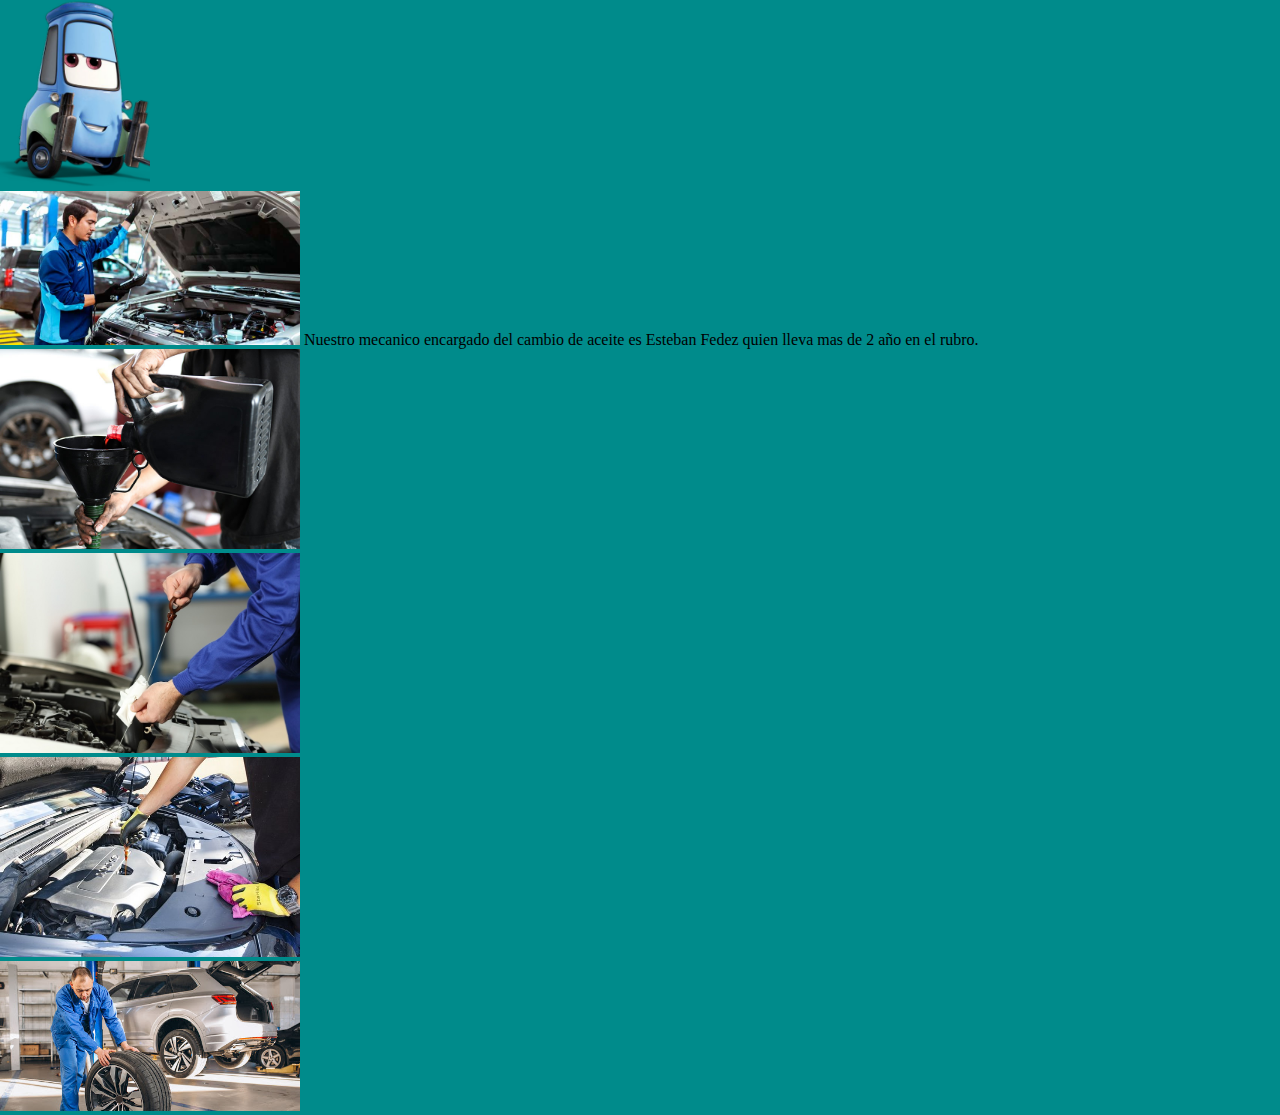
<file: nuestros trabajos/Cambio de aceite.html>
<!DOCTYPE html>
<html lang="en">
<head>
    <meta charset="UTF-8">
    <meta http-equiv="X-UA-Compatible" content="IE=edge">
    <meta name="viewport" content="width=device-width, initial-scale=1.0">
    <link rel="stylesheet" href="https://cdn.jsdelivr.net/npm/bootstrap@5.0.0-beta3/dist/css/bootstrap.min.css"
        rel="stylesheet" integrity="sha384-eOJMYsd53ii+scO/bJGFsiCZc+5NDVN2yr8+0RDqr0Ql0h+rP48ckxlpbzKgwra6"
        crossorigin="anonymous">
    <link rel="stylesheet" href="/assets/css/a.css">
    <link rel="stylesheet" href="https://stackpath.bootstrapcdn.com/bootstrap/4.1.3/css/bootstrap.min.css" integrity="sha384-MCw98/SFnGE8fJT3GXwEOngsV7Zt27NXFoaoApmYm81iuXoPkFOJwJ8ERdknLPMO" crossorigin="anonymous">
    <script src="https://code.jquery.com/jquery-3.3.1.slim.min.js" integrity="sha384-q8i/X+965DzO0rT7abK41JStQIAqVgRVzpbzo5smXKp4YfRvH+8abtTE1Pi6jizo" crossorigin="anonymous"></script>
    <script src="https://cdnjs.cloudflare.com/ajax/libs/popper.js/1.14.3/umd/popper.min.js" integrity="sha384-ZMP7rVo3mIykV+2+9J3UJ46jBk0WLaUAdn689aCwoqbBJiSnjAK/l8WvCWPIPm49" crossorigin="anonymous"></script>
    <title>Nuestros Trabajos</title>
</head>
<body>
    <script src="https://cdn.jsdelivr.net/npm/bootstrap@5.0.0-beta3/dist/js/bootstrap.bundle.min.js" integrity="sha384-JEW9xMcG8R+pH31jmWH6WWP0WintQrMb4s7ZOdauHnUtxwoG2vI5DkLtS3qm9Ekf" crossorigin="anonymous"></script>
    <div class="row">
        <div class="col-12 col-lg-2">
          <a href="index.html"> 
           <img src="GuidoCars3.png" alt="" class="" width="150" height="auto" >
          </a>
          <a href="Nuestros trabajos.html">
        </a>
     </div>
     <div class="row">

        <div class="col-sm">
          <img src="mecanico aceite.jpg" alt="" width="300p" height="auto"> 
         Nuestro mecanico encargado del cambio de aceite es Esteban Fedez quien lleva mas de 2 año en el rubro.
        </div>  
      <p></p>
      <div class="col-sm">
          <img src="cambio-aceite-coche.jpg" alt="" width="300p" height="auto">
          <p></p>
        </div>
        <div class="col-sm">
              <img src="CAMBIO-ACEITE.jpg" alt="" width="300p" height="auto">
              <p></p>
        </div>
        <div class="col-sm">
            <img src="cambio_aceite.jpg" alt="" width="300p" height="auto">
            <p></p>
      </div>
      <div class="col-sm">
        <img src="unnamed (1).jpg" alt="" width="300p" height="auto">
        <p></p>

  </div>
</file>
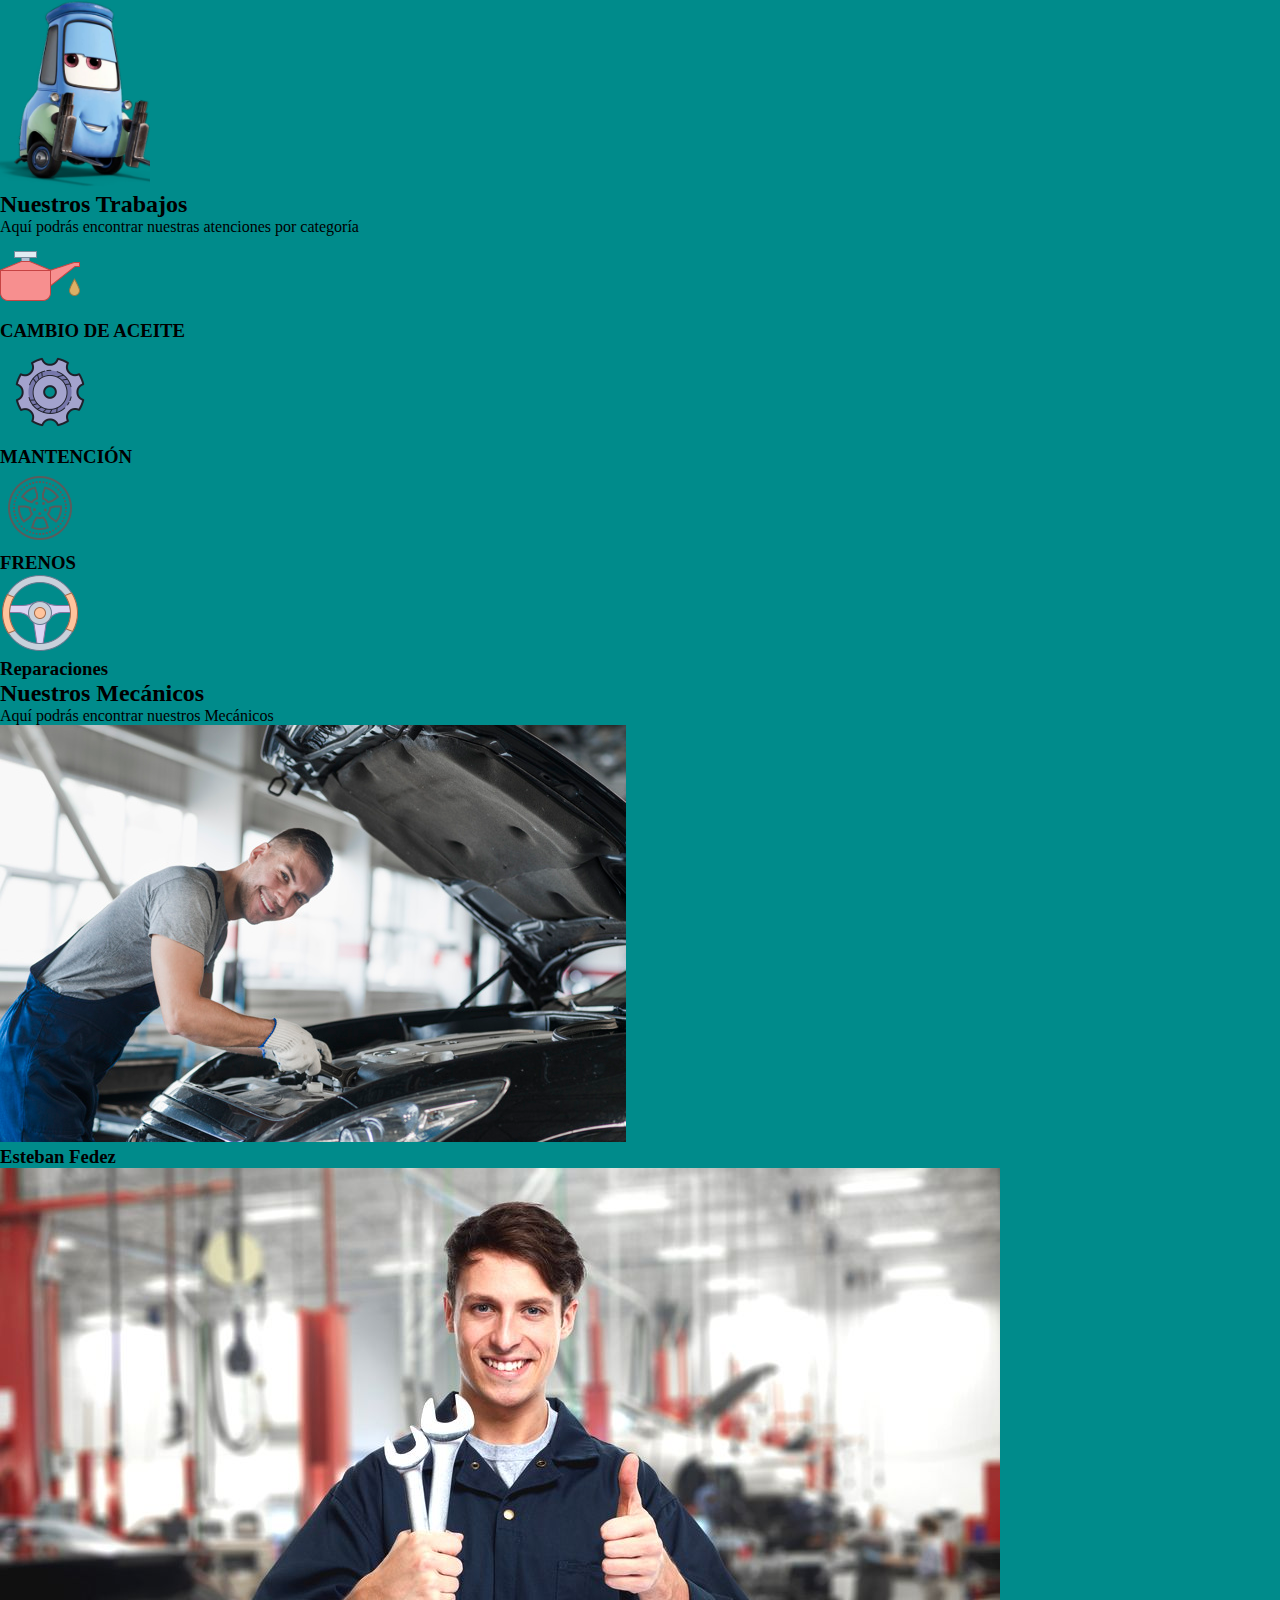
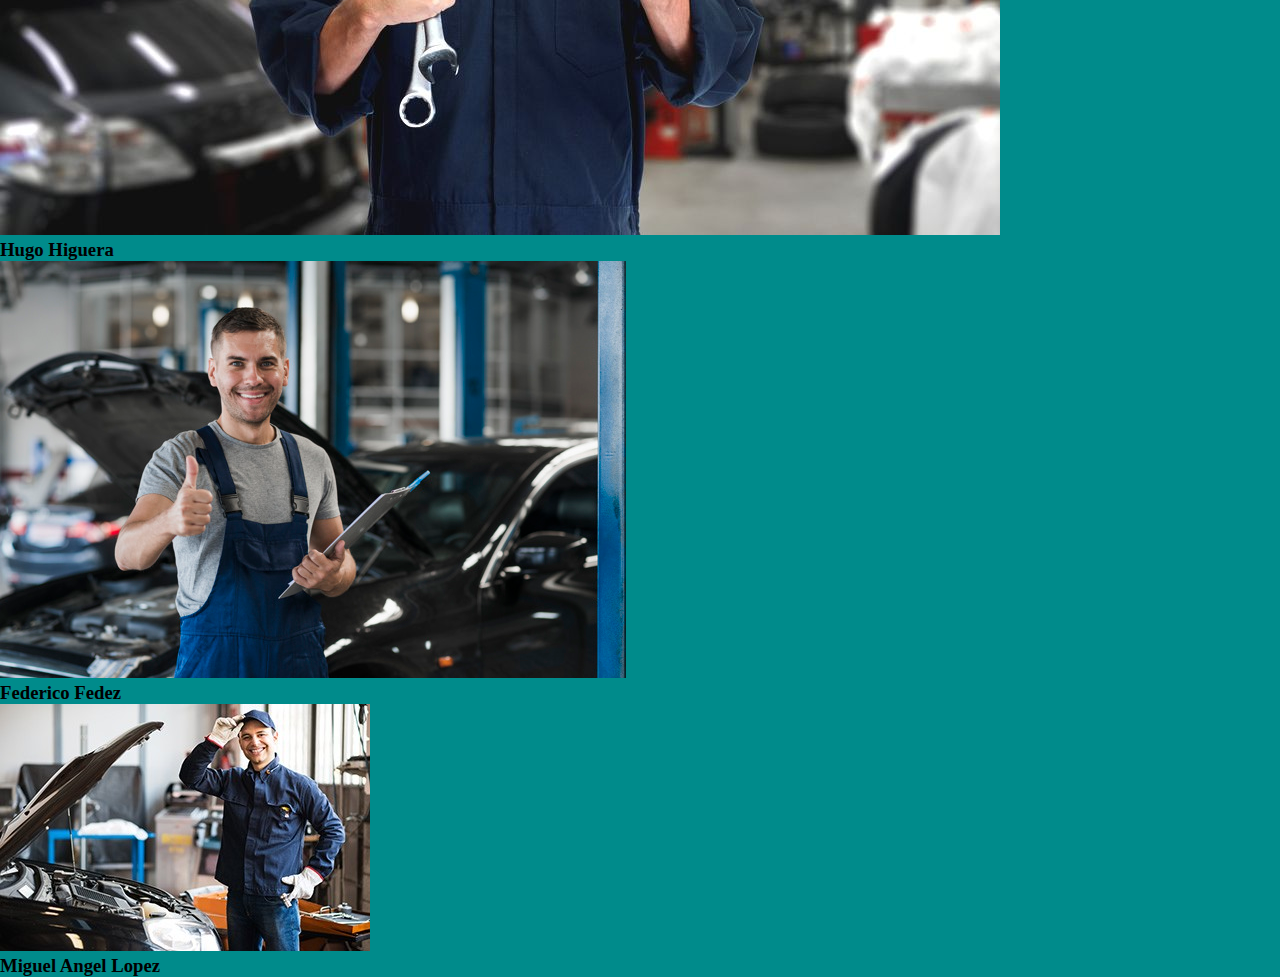
<file: nuestros trabajos/Nuestros trabajos.html>
<!DOCTYPE html>
<html lang="en">
<head>
    <meta charset="UTF-8">
    <meta http-equiv="X-UA-Compatible" content="IE=edge">
    <meta name="viewport" content="width=device-width, initial-scale=1.0">
    <link rel="stylesheet" href="https://cdn.jsdelivr.net/npm/bootstrap@5.0.0-beta3/dist/css/bootstrap.min.css"
        rel="stylesheet" integrity="sha384-eOJMYsd53ii+scO/bJGFsiCZc+5NDVN2yr8+0RDqr0Ql0h+rP48ckxlpbzKgwra6"
        crossorigin="anonymous">
    <link rel="stylesheet" href="/assets/css/a.css">
    <link rel="stylesheet" href="https://stackpath.bootstrapcdn.com/bootstrap/4.1.3/css/bootstrap.min.css" integrity="sha384-MCw98/SFnGE8fJT3GXwEOngsV7Zt27NXFoaoApmYm81iuXoPkFOJwJ8ERdknLPMO" crossorigin="anonymous">
    <script src="https://code.jquery.com/jquery-3.3.1.slim.min.js" integrity="sha384-q8i/X+965DzO0rT7abK41JStQIAqVgRVzpbzo5smXKp4YfRvH+8abtTE1Pi6jizo" crossorigin="anonymous"></script>
    <script src="https://cdnjs.cloudflare.com/ajax/libs/popper.js/1.14.3/umd/popper.min.js" integrity="sha384-ZMP7rVo3mIykV+2+9J3UJ46jBk0WLaUAdn689aCwoqbBJiSnjAK/l8WvCWPIPm49" crossorigin="anonymous"></script>
    <title>Nuestros Trabajos</title>
</head>
<body>
    <script src="https://cdn.jsdelivr.net/npm/bootstrap@5.0.0-beta3/dist/js/bootstrap.bundle.min.js" integrity="sha384-JEW9xMcG8R+pH31jmWH6WWP0WintQrMb4s7ZOdauHnUtxwoG2vI5DkLtS3qm9Ekf" crossorigin="anonymous"></script>
    <div class="row">
        <div class="col-12 col-lg-2">
          <a href="/index.html"> 
           <img src="GuidoCars3.png" alt="" class="" width="150" height="auto" href="" >
          </a>
     </div>
    <div>
    <h2>Nuestros Trabajos</h2>
    <p>Aquí podrás encontrar nuestras atenciones por categoría</p> 
    </div>
    <div class="row">
        <div class="col-lg-3 col-md-6 col-sm-6 p-0">
            <div class="s1 text-center services">
                <div class="serv-icon pt-5">
                    <div class="py-5">
                        <a href="Cambio de aceite.html"><img src="oill.png" class="img-fluid" alt="cambio de aceite"></a>
                        <h3 class="p-0 pb-5"><strong>CAMBIO DE ACEITE</strong></h3>
                    </div>
                </div>
            </div>
        </div>
        <div class="col-lg-3 col-md-6 col-sm-6 p-0 d-none d-sm-block">
            <div class="s2 text-center services">
                <div class="serv-icon pt-5">
                    <div class="py-5">
                        <a href="Mantenciones.html"><img src="settings.png" class="img-fluid" alt="mantenimiento"></a>
                        <h3 class="p-0 pb-5"><strong>MANTENCIÓN</strong></h3>
                    </div>
                </div>
            </div>
        </div>
        <div class="col-lg-3 col-md-6 col-sm-6 p-0">
            <div class="s3 text-center services">
                <div class="serv-icon pt-5">
                    <div class="py-5">
                        <a href="Frenos.html"><img src="wheel_80px.png" class="img-fluid" alt="mantenimiento frenos"></a>
                        <h3 class="p-0 pb-5"><strong>FRENOS</strong></h3>
                    </div>
                </div>
            </div>
        </div>
        <div class="col-lg-3 col-md-6 col-sm-6 p-0">
            <div class="s4 text-center services">
                <div class="serv-icon pt-5">
                    <div class="py-5">
                        <a href="Reparaciones.html"><img src="rueda...png" class="img-fluid" alt="Reparaciones"></a>
                        <h3 class="p-0 pb-5"><strong>Reparaciones</strong></h3>
                    </div>
                </div>
            </div>
        </div>
    </div>
</div>

<div aling="center">
<h2>Nuestros Mecánicos</h2>
<p>Aquí podrás encontrar nuestros Mecánicos</p> 

</div>

<div class="row">
    <div class="col-lg-3 col-md-6 col-sm-6 p-0">
        <div class="s1 text-center services">
            <div class="serv-icon pt-5">
                <div class="py-5">
                    <a href="Cambio de aceite.html"><img src="aceiteee.jpg" class="img-fluid" alt="cambio de aceite"></a>
                    <h3 class="p-0 pb-5"><strong>Esteban Fedez</strong></h3>
                </div>
            </div>
        </div>
    </div>
    <div class="col-lg-3 col-md-6 col-sm-6 p-0 d-none d-sm-block">
        <div class="s2 text-center services">
            <div class="serv-icon pt-5">
                <div class="py-5">
                    <a href="Mantenciones.html"><img src="buen-mecanico mantencion.jpg" class="img-fluid" alt="mantenimiento"></a>
                    <h3 class="p-0 pb-5"><strong>Hugo Higuera</strong></h3>
                </div>
            </div>
        </div>
    </div>
    <div class="col-lg-3 col-md-6 col-sm-6 p-0">
        <div class="s3 text-center services">
            <div class="serv-icon pt-5">
                <div class="py-5">
                    <a href="Frenos.html"><img src="freno meca.jpg" class="img-fluid" alt="mantenimiento frenos"></a>
                    <h3 class="p-0 pb-5"><strong>Federico Fedez</strong></h3>
                </div>
            </div>
        </div>
    </div>
    <div class="col-lg-3 col-md-6 col-sm-6 p-0">
        <div class="s4 text-center services">
            <div class="serv-icon pt-5">
                <div class="py-5">
                    <a href="Reparaciones.html"><img src="reparacion meca.jpg" class="img-fluid" alt="Reparaciones"></a>
                    <h3 class="p-0 pb-5"><strong>Miguel Angel Lopez</strong></h3>
                </div>
            </div>
        </div>
    </div>
</div>
</div>
</body>
</file>
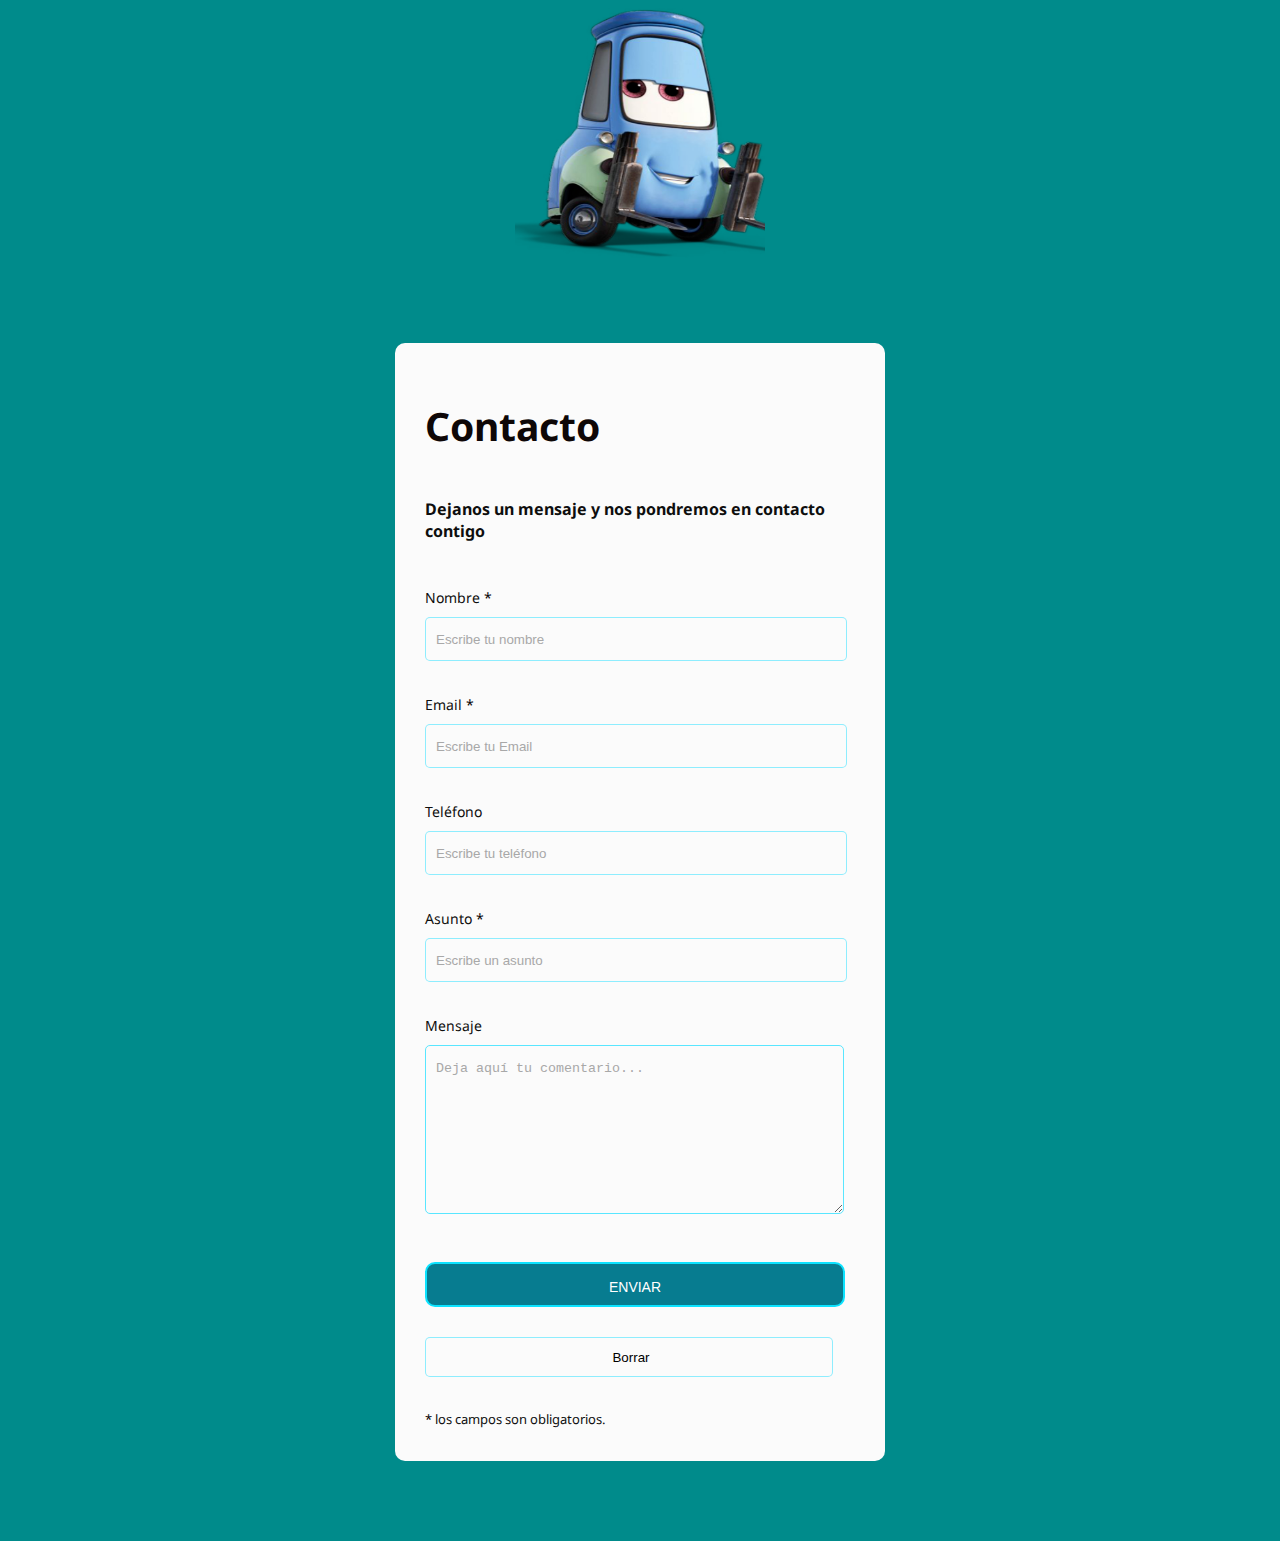
<file: assets/html/Contacto.html>
<!DOCTYPE html>
<html lang="en">
<head>
    <meta charset="UTF-8">
    <meta http-equiv="X-UA-Compatible" content="IE=edge">
    <meta name="viewport" content="width=device-width, initial-scale=1.0">
    <title>Taller Mecánico Rayo Makween</title>
    <link rel="stylesheet" type="text/css" href="/assets/css/Contacto.css">

</head>
<body>
    <div align="center">
		<img alt="Guido" src="/img/GuidoCars3.png" width="250" height="250">
	</div>
</body>
</html>

<html lang="es">
<head>
  <meta charset="UTF-8">
  <title>Formulario de contacto</title>

  
  
  </head>


<body>  

  <div class="contact_form">

    <div class="formulario">      
      <h1>Contacto</h1>
        <h3>Dejanos un mensaje y nos pondremos en contacto contigo</h3>


          <form action="submeter-formulario.php" method="post">       

            
                <p>
                  <label for="nombre" class="colocar_nombre">Nombre
                    <span class="obligatorio">*</span>
                  </label>
                    <input type="text" name="introducir_nombre" id="nombre" required="obligatorio" placeholder="Escribe tu nombre">
                </p>
              
                <p>
                  <label for="email" class="colocar_email">Email
                    <span class="obligatorio">*</span>
                  </label>
                    <input type="email" name="introducir_email" id="email" required="obligatorio" placeholder="Escribe tu Email">
                </p>
            
                <p>
                  <label for="telefone" class="colocar_telefono">Teléfono
                  </label>
                    <input type="tel" name="introducir_telefono" id="telefono" placeholder="Escribe tu teléfono">
                </p>   
              
                <p>
                  <label for="asunto" class="colocar_asunto">Asunto
                    <span class="obligatorio">*</span>
                  </label>
                    <input type="text" name="introducir_asunto" id="assunto" required="obligatorio" placeholder="Escribe un asunto">
                </p>    
              
                <p>
                  <label for="mensaje" class="colocar_mensaje">Mensaje
                  </label>                     
                  <textarea name="introducir_mensaje" class="texto_mensaje" id="mensaje" required="obligatorio" placeholder="Deja aquí tu comentario..."></textarea> 
                  </p>   
                  <!-- AQUI TENGO QUE PONER EL LINK PARA QUE FUNCIONE ESTO -->                 
                  <scrip src="/assets/js/alerta.js"></scrip>
                  <button type="submit" name="enviar_formulario" id="enviar"><p>Enviar</p></button>
                  <input type="reset" value="Borrar">
                  </a>
                <p class="aviso">
                  <span class="obligatorio"> * </span>los campos son obligatorios.
                </p>          
          </form>
    </div>  
  </div>

</body>
</html>
</file>
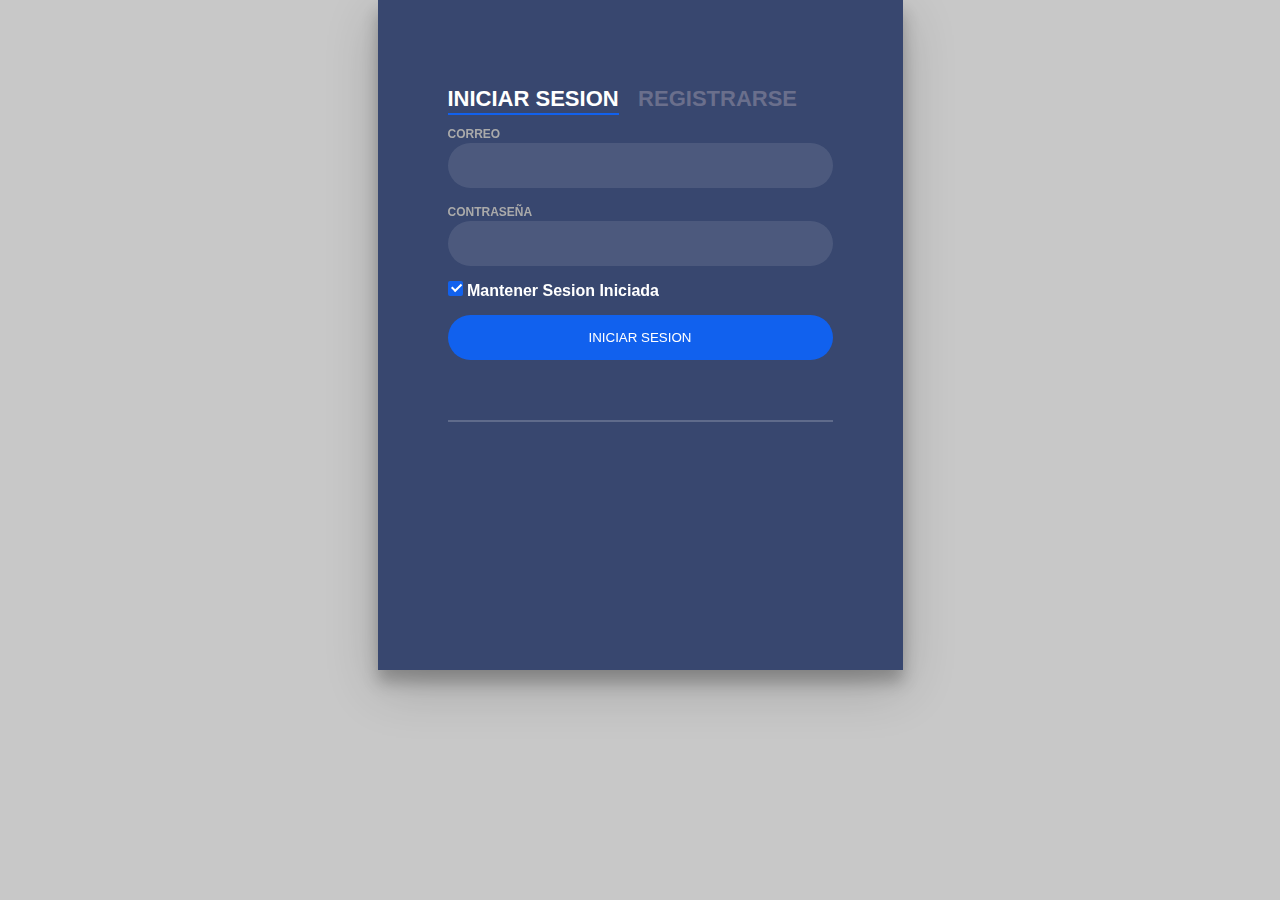
<file: assets/html/login.html>
<!DOCTYPE html>
<html lang="en">
<head>
	<meta charset="UTF-8">
	<meta http-equiv="X-UA-Compatible" content="IE=edge">
	<meta name="viewport" content="width=device-width, initial-scale=1.0">
	<title>Document</title>
	<link rel="stylesheet" href="/assets/css/login.css">
</head>
<body>
	<div class="login-wrap">
		<div class="login-html">
			<input id="tab-1" type="radio" name="tab" class="sign-in" checked><label for="tab-1" class="tab">Iniciar Sesion</label>
			<input id="tab-2" type="radio" name="tab" class="sign-up"><label for="tab-2" class="tab">Registrarse</label>
			<div class="login-form">
				<div class="sign-in-htm">
					<div class="group">
						<label for="user" class="label">Correo</label>
						<input id="user" type="text" class="input">
					</div>
					<div class="group">
						<label for="pass" class="label">Contraseña</label>
						<input id="pass" type="password" class="input" data-type="password">
					</div>
					<div class="group">
						<input id="check" type="checkbox" class="check" checked>
						<label for="check"><span class="icon"></span> Mantener Sesion Iniciada</label>
					</div>
					<div class="group">
						<a href="/assets/html/user_on.html" class="">
							<input type="submit" class="button btn" value="Iniciar Sesion">
						</a>
					</div>
					<div class="hr"></div>
					
				</div>
				<div class="sign-up-htm">
					<div class="group">
						<label for="user" class="label">Email</label>
						<input id="user" type="text" class="input">
					</div>
					<div class="group">
						<label for="pass" class="label">Nombre</label>
						<input id="pass" type="password" class="input" data-type="password">
					</div>
					<div class="group">
						<label for="pass" class="label">Contraseña</label>
						<input id="pass" type="password" class="input" data-type="password">
					</div>
					<div class="group">
						<label for="pass" class="label">Repetir Contraseña</label>
						<input id="pass" type="text" class="input">
					</div>
					<div class="group">
						<input type="submit" class="button" value="Registrarse">
					</div>
					<div class="hr"></div>
					
				</div>
			</div>
		</div>
	</div>
</body>
</html>
</file>
<file: assets/css/a.css>
*{
    padding:0;
    margin:0;
    background-color:#008B8B
;
}

img.grande{
    width: 600px; height: 150px;
    background-color:white;
}

.edit{
    width: 450px; height: 50px;
}
img.enana{
}

.texti{
    background-color: White;
}
.button{
    color:white;
    border:10px;
    border-radius:25%;
    
}
body {
    background: #f2f2f2;
  }
  
  .navbar .nav-item:not(:last-child) {
    margin-right: 35px;
  }
  
  .dropdown-toggle::after {
     transition: transform 0.15s linear; 
  }
  
  .show.dropdown .dropdown-toggle::after {
    transform: translateY(3px);
  }
  
.content{
    justify-content: space-between;
}
.buttonmen{
    background-color: #026d6d;
    border-radius: 60;
    border: 50px;
}
navbar-bar.colortext{
    background-color: white;
}
.button1{
    background-color:white;
    justify-content:end;
</file>
<file: assets/css/Contacto.css>
@import url(https://fonts.googleapis.com/css?family=Noto+Sans);

body{
  height: 100%; 
  font-family: 'Noto Sans', sans-serif;
  background-color: #008B8B; 
}


.contact_form{  
  width: 460px; 
  height: auto;
  margin: 80px auto;
  border-radius: 10px;  
  padding-top: 30px;
  padding-bottom: 20px;  
  background-color: #fbfbfb; 
  padding-left: 30px; 
}


input{
  background-color: #fbfbfb; 
  width: 408px; 
  height: 40px; 
  border-radius: 5px;  
  border-style: solid; 
  border-width: 1px; 
  border-color: #48e4ff9c; 
  margin-top: 10px;  
  padding-left: 10px;
  margin-bottom: 20px; 
}


textarea{
  background-color: #fbfbfb; 
  width: 405px; 
  height: 150px; 
  border-radius: 5px;  
  border-style: solid; 
  border-width: 1px; 
  border-color: #59e6ff; 
  margin-top: 10px;  
  padding-left: 10px;
  margin-bottom: 20px; 
  padding-top: 15px; 
}


label{
  display: block; 
  float: center;  
}


button{
  height: 45px; 
  padding-left: 5px;
  padding-right: 5px;   
  margin-bottom: 20px; 
  margin-top: 10px;   
  text-transform: uppercase;
  background-color: #00788df8; 
  border-color: #0ce3ff; 
  border-style: solid; 
  border-radius: 10px;  
  width: 420px;   
  cursor: pointer;
}


button p{
  color: #fff; 
}


span{
  color: #080303; 
}


.aviso{
  font-size: 13px;  
  color: #0e0e0e;  
}


h1{
  font-size: 39px;  
  text-align: letf; 
  padding-bottom: 20px; 
  color: #0e0707;
}


h3{
  font-size: 16px; 
  padding-bottom: 30px;
  color: #0e0e0e;   
}


p{
  font-size: 14px; 
  color: #0e0e0e; 
}


::-webkit-input-placeholder {
 color: #a8a8a8;
}


::-webkit-textarea-placeholder {
 color: #a8a8a8;
}


.formulario input:focus{
  outline:0;
  border: 1px solid #97d848;
}


.formulario textarea:focus{
  outline:0;
  border: 1px solid #97d848;
}
</file>
<file: assets/css/login.css>
body{
	margin:0;
	color:#6a6f8c;
	background:#c8c8c8;
	font:600 16px/18px 'Open Sans',sans-serif;
}
*,:after,:before{box-sizing:border-box}
.clearfix:after,.clearfix:before{content:'';display:table}
.clearfix:after{clear:both;display:block}
a{color:inherit;text-decoration:none}

.login-wrap{
	width:100%;
	margin:auto;
	max-width:525px;
	min-height:670px;
	position:relative;
	background:url(https://www.ipchile.cl/wp-content/uploads/2011/11/shutterstock_1027768120.jpg) center;
	box-shadow:0 12px 15px 0 rgba(0,0,0,.24),0 17px 50px 0 rgba(0,0,0,.19);
}
.login-html{
	width:100%;
	height:100%;
	position:absolute;
	padding:90px 70px 50px 70px;
	background:rgba(40,57,101,.9);
}
.login-html .sign-in-htm,
.login-html .sign-up-htm{
	top:0;
	left:0;
	right:0;
	bottom:0;
	position:absolute;
	transform:rotateY(180deg);
	backface-visibility:hidden;
	transition:all .4s linear;
}
.login-html .sign-in,
.login-html .sign-up,
.login-form .group .check{
	display:none;
}
.login-html .tab,
.login-form .group .label,
.login-form .group .button{
	text-transform:uppercase;
}
.login-html .tab{
	font-size:22px;
	margin-right:15px;
	padding-bottom:5px;
	margin:0 15px 10px 0;
	display:inline-block;
	border-bottom:2px solid transparent;
}
.login-html .sign-in:checked + .tab,
.login-html .sign-up:checked + .tab{
	color:#fff;
	border-color:#1161ee;
}
.login-form{
	min-height:345px;
	position:relative;
	perspective:1000px;
	transform-style:preserve-3d;
}
.login-form .group{
	margin-bottom:15px;
}
.login-form .group .label,
.login-form .group .input,
.login-form .group .button{
	width:100%;
	color:#fff;
	display:block;
}
.login-form .group .input,
.login-form .group .button{
	border:none;
	padding:15px 20px;
	border-radius:25px;
	background:rgba(255,255,255,.1);
}
.login-form .group input[data-type="password"]{
	text-security:circle;
	-webkit-text-security:circle;
}
.login-form .group .label{
	color:#aaa;
	font-size:12px;
}
.login-form .group .button{
	background:#1161ee;
}
.login-form .group label .icon{
	width:15px;
	height:15px;
	border-radius:2px;
	position:relative;
	display:inline-block;
	background:rgba(255,255,255,.1);
}
.login-form .group label .icon:before,
.login-form .group label .icon:after{
	content:'';
	width:10px;
	height:2px;
	background:#fff;
	position:absolute;
	transition:all .2s ease-in-out 0s;
}
.login-form .group label .icon:before{
	left:3px;
	width:5px;
	bottom:6px;
	transform:scale(0) rotate(0);
}
.login-form .group label .icon:after{
	top:6px;
	right:0;
	transform:scale(0) rotate(0);
}
.login-form .group .check:checked + label{
	color:#fff;
}
.login-form .group .check:checked + label .icon{
	background:#1161ee;
}
.login-form .group .check:checked + label .icon:before{
	transform:scale(1) rotate(45deg);
}
.login-form .group .check:checked + label .icon:after{
	transform:scale(1) rotate(-45deg);
}
.login-html .sign-in:checked + .tab + .sign-up + .tab + .login-form .sign-in-htm{
	transform:rotate(0);
}
.login-html .sign-up:checked + .tab + .login-form .sign-up-htm{
	transform:rotate(0);
}

.hr{
	height:2px;
	margin:60px 0 50px 0;
	background:rgba(255,255,255,.2);
}
.foot-lnk{
	text-align:center;
}
</file>
